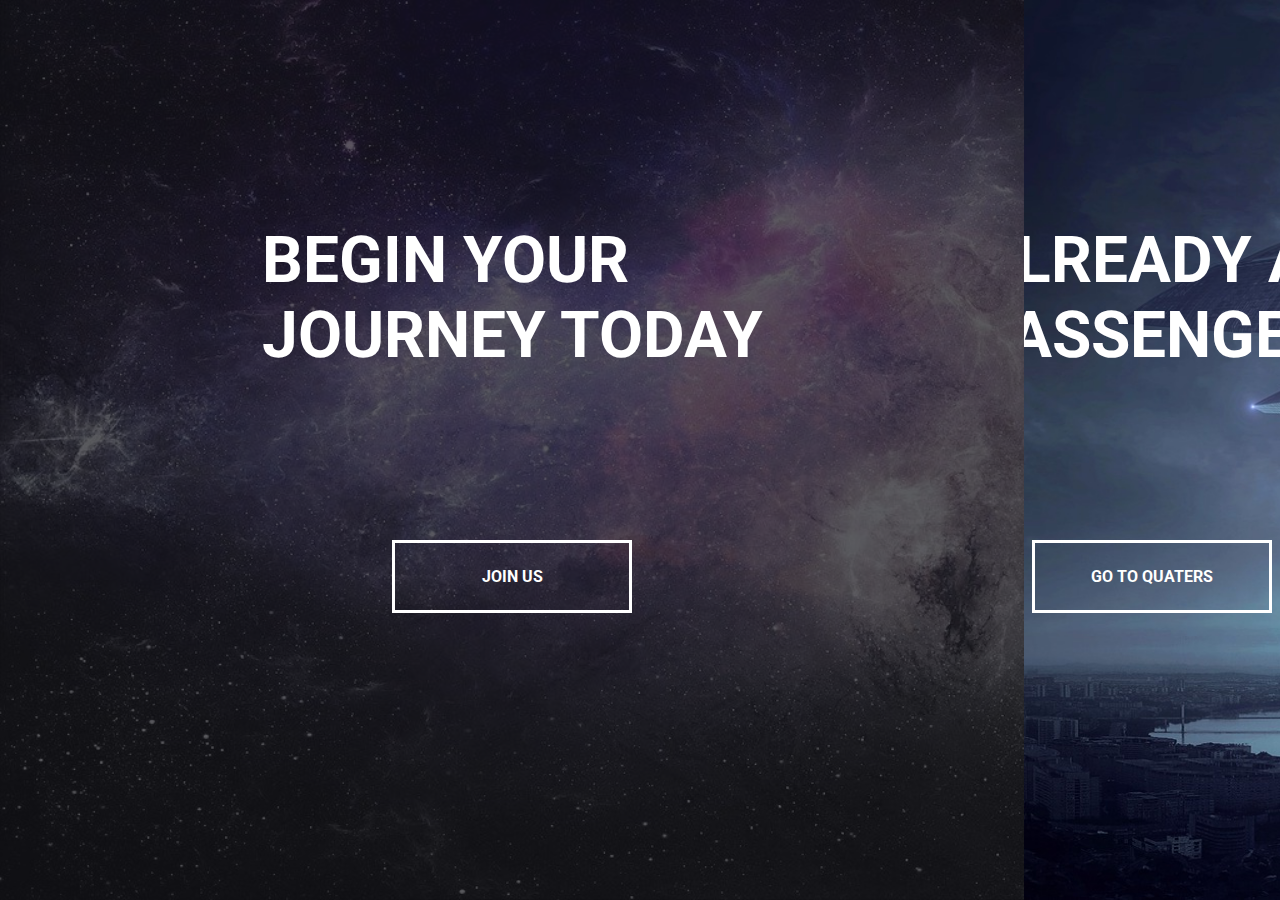
<file: index.html>
<!DOCTYPE html>
<html lang="en">
  <head>
    <meta charset="UTF-8" />
    <meta name="viewport" content="width=device-width, initial-scale=1.0" />
    <link rel="stylesheet" href="index.css" />
    <title>zclub
    </title>
  </head>
  <body>
    <div class="container">
      <div class="split left">
        <h1>BEGIN YOUR<br> JOURNEY TODAY</h1>
        <a href="404.html" class="btn">JOIN US</a>
      </div>
      <div class="split right">
        <h1>ALREADY A<br> PASSENGER </h1>
        <a href="loginmain.html" class="btn">Go To Quaters</a>
      </div>
    </div>

    <script src="index.js"></script>
  </body>
</html>
</file>
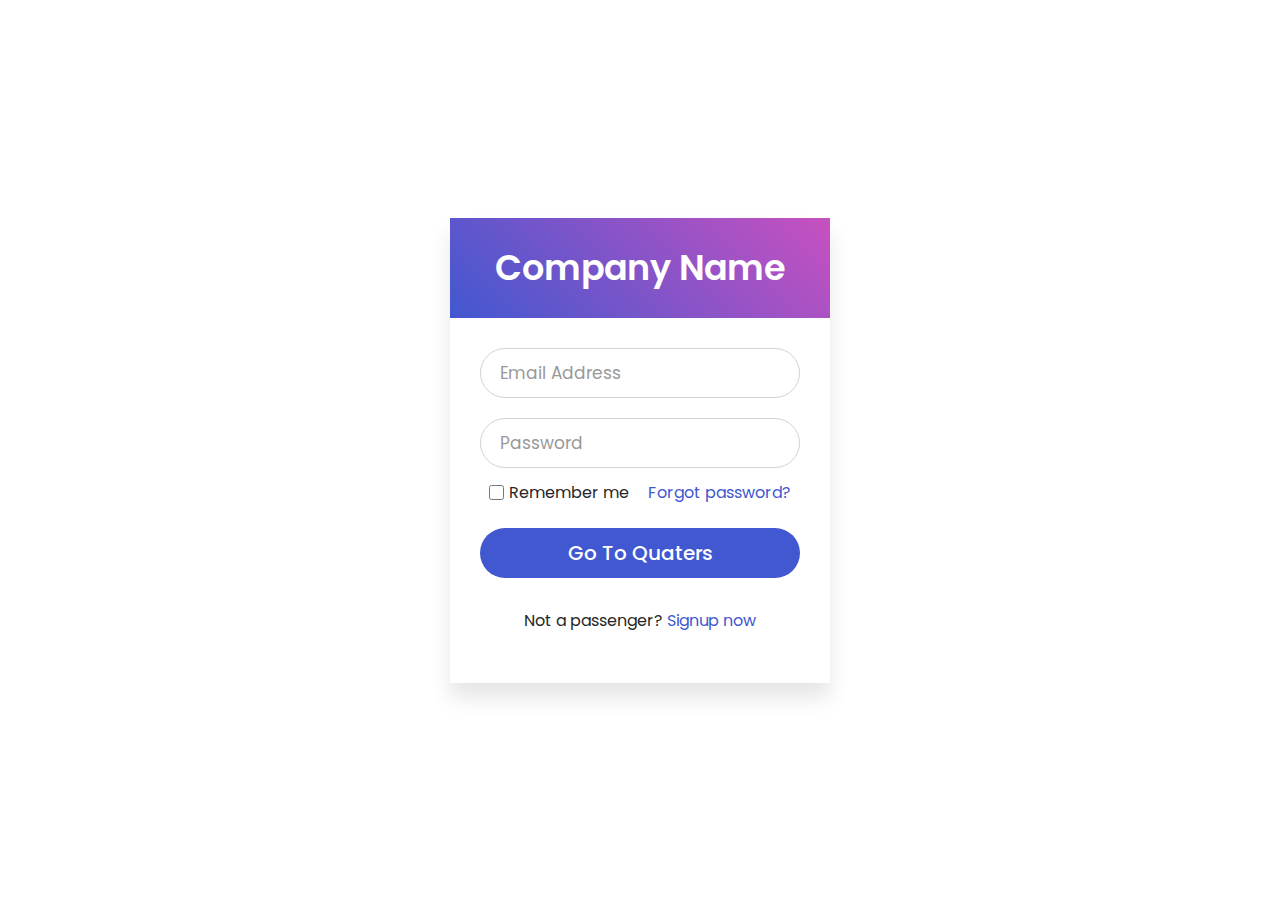
<file: loginmain.html>
<!DOCTYPE html>
<html lang="en" dir="ltr">
  <head>
   
    <meta charset="utf-8">
    <title>zclub</title>
    <link rel="stylesheet" href="loginmain.css">
  </head>
  <body>
    <div class="wrapper">
      <div class="title">
Company Name</div>
<form action="#">
        <div class="field">
          <input type="text" required>
          <label>Email Address</label>
        </div>
<div class="field">
          <input type="password" required>
          <label>Password</label>
        </div>
<div class="content">
          <div class="checkbox">
            <input type="checkbox" id="remember-me">
            <label for="remember-me">Remember me</label>
          </div>
<div class="pass-link">
<a href="#">Forgot password?</a></div>
</div>
<div class="field">
          <input type="submit" value="Go To Quaters">
        </div>
<div class="signup-link">
Not a passenger? <a href="#">Signup now</a></div>
</form>
</div>
</body>
</html>
</file>
<file: index.css>
@import url('https://fonts.googleapis.com/css2?family=Roboto:wght@400;700&display=swap');

:root {
  --left-bg-color: rgba(21, 21, 27, 0.7);
  --right-bg-color: rgba(247, 67, 67, 0);
  --left-btn-hover-color: rgba(87, 84, 236, 1);
  --right-btn-hover-color: rgba(28, 122, 28, 1);
  --hover-width: 80%;
  --other-width: 20%;
  --speed: 1000ms;
}

* {
  box-sizing: border-box;
}

body {
  font-family: 'Roboto', sans-serif;
  height: 100vh;
  overflow: hidden;
  margin: 0;
}

h1 {
  font-size: 4rem;
  color: #fff;
  position: absolute;
  left: 50%;
  top: 20%;
  transform: translateX(-50%);
  white-space: nowrap;
}

.btn {
  position: absolute;
  display: flex;
  align-items: center;
  justify-content: center;
  left: 50%;
  top: 60%;
  transform: translateX(-50%);
  text-decoration: none;
  color: #fff;
  border: #fff solid 0.2rem;
  font-size: 1rem;
  font-weight: bold;
  text-transform: uppercase;
  width: 15rem;
  padding: 1.5rem;
}

.split.left .btn:hover {
  background-color: var(--left-btn-hover-color);
  border-color: var(--left-btn-hover-color);
}

.split.right .btn:hover {
  background-color: var(--right-btn-hover-color);
  border-color: var(--right-btn-hover-color);
}

.container {
  position: relative;
  width: 100%;
  height: 100%;
  background: #333;
}

.split {
  position: absolute;
  width: 50%;
  height: 100%;
  overflow: hidden;
}

.split.left {
  left: 0;;
  background: url('space.jpg');
  background-repeat: no-repeat;
  background-size: cover;
}

.split.left::before {
  content: '';
  position: absolute;
  width: 100%;
  height: 100%;
  background-color: var(--left-bg-color);
}

.split.right {
  right: 0;
  background-color: beige;
  background: url('fantasy.jpg');
  background-repeat: no-repeat;
  background-size: cover;
}

.split.right::before {
  content: '';
  position: absolute;
  width: 100%;
  height: 100%;
  background-color: var(--right-bg-color);
}

.split.right,
.split.left,
.split.right::before,
.split.left::before {
  transition: all var(--speed) ease-in-out;
}

.hover-left .left {
  width: var(--hover-width);
}

.hover-left .right {
  width: var(--other-width);
}

.hover-right .right {
  width: var(--hover-width);
}

.hover-right .left {
  width: var(--other-width);
}

@media (max-width: 800px) {
  h1 {
    font-size: 2rem;
    top: 30%;
  }

  .btn {
    padding: 1.2rem;
    width: 12rem;
  }
}
</file>
<file: loginmain.css>
@import url('https://fonts.googleapis.com/css?family=Poppins:400,500,600,700&display=swap');
*{
  margin: 0;
  padding: 0;
  box-sizing: border-box;
  font-family: 'Poppins', sans-serif;
}
html,body{
  display: grid;
  height: 100%;
  width: 100%;
  place-items: center;
  background: #ffffff;

}
::selection{
  background: #4158d0;
  color: #fff;
}
.wrapper{
  width: 380px;
  background: #fff;
  border-radius: 0px;
  box-shadow: 0px 15px 20px rgba(0,0,0,0.1);
  left: 60%;
}
.wrapper .title{
  font-size: 35px;
  font-weight: 600;
  text-align: center;
  line-height: 100px;
  color: #fff;
  user-select: none;
  border-radius: 0px;
  background: linear-gradient(-135deg, #c850c0, #4158d0);
}
.wrapper form{
  padding: 10px 30px 50px 30px;
}
.wrapper form .field{
  height: 50px;
  width: 100%;
  margin-top: 20px;
  position: relative;
}
.wrapper form .field input{
  height: 100%;
  width: 100%;
  outline: none;
  font-size: 17px;
  padding-left: 20px;
  border: 1px solid lightgrey;
  border-radius: 25px;
  transition: all 0.3s ease;
}
.wrapper form .field input:focus,
form .field input:valid{
  border-color: #0b9d45;
}
.wrapper form .field label{
  position: absolute;
  top: 50%;
  left: 20px;
  color: #999999;
  font-weight: 400;
  font-size: 17px;
  pointer-events: none;
  transform: translateY(-50%);
  transition: all 0.3s ease;
}
form .field input:focus ~ label,
form .field input:valid ~ label{
  top: 0%;
  font-size: 16px;
  color: #000000;
  background: #fff;
  transform: translateY(-50%);
}
form .content{
  display: flex;
  width: 100%;
  height: 50px;
  font-size: 16px;
  align-items: center;
  justify-content: space-around;
}
form .content .checkbox{
  display: flex;
  align-items: center;
  justify-content: center;
}
form .content input{
  width: 15px;
  height: 15px;
  background: red;
}
form .content label{
  color: #262626;
  user-select: none;
  padding-left: 5px;
}
form .content .pass-link{
  color: "";
}
form .field input[type="submit"]{
  color: #fff;
  border: none;
  padding-left: 0;
  margin-top: -10px;
  font-size: 20px;
  font-weight: 500;
  cursor: pointer;
  background: linear-gradient(-135deg,#4158d0, #4158d0);
  transition: all 0.3s ease;
}
form .field input[type="submit"]:active{
  color: #000000;
  transform: scale(0.95);
  background: linear-gradient(-135deg, #0fe778, #0b9d45) ;
}
form .signup-link{
  color: #262626;
  margin-top: 20px;
  text-align: center;
}
form .pass-link a,
form .signup-link a{
  color: #4158d0;
  text-decoration: none;
}
form .pass-link a:hover,
form .signup-link a:hover{
  text-decoration: underline;
  color: #0b9d45;

}

.site-footer {
  background-color: #26272b;
  padding: 0;
  font-size: 15px;
  line-height: 24px;
  color: #737373;
  border-radius: 0;
  box-shadow: 0 10px 20px rgba(0,0,0,0);
}
.site-footer hr {
  border-top-color: #bbb;
  opacity: 0.5;
}
.site-footer hr.small {
  margin:0;
}
.site-footer h6 {
  color: #fff;
  font-size: 16px;
  text-transform: uppercase;
  margin-top: 5px;
  letter-spacing: 2px;
}
.site-footer a {
  color: #737373;
}
.site-footer a:hover {
  color: #fff;
  text-decoration: none;
} 
.footer-links {
  padding-left: 0;
  list-style: none;
}
.footer-links li {
  display: block;
}
.footer-links a {
  color: #737373;
}
.footer-links a:active,
.footer-links a:focus,
.footer-links a:hover {
  color: #fff;
  text-decoration: none;
} 
.site-footer .social-icons {
  text-align: right;
}
.site-footer .social-icons a {
  width: 40px;
  height: 40px;
  line-height: 40px;
  margin-left: 6px;
  margin-right: 0;
  border-radius: 100%;
  background-color: #33353d;
}
.copyright-text {
  margin: 0;
}
@media (max-width: 991px) {
  .site-footer [class^="col-"] {
    margin-bottom: 30px;
  }
}
@media (max-width: 767px) {
  .site-footer {
    padding-bottom: 0;
  }
  .site-footer .copyright-text,
  .site-footer .social-icons {
    text-align: center;
  }
}
.social-icons {
  padding-left: 0;
  margin-bottom: 0;
  list-style: none;
}
.social-icons li {
  display: inline-block;
  margin-bottom: 4px;
} 
.social-icons a {
  background-color: #eceeef;
  color: #818a91;
  font-size: 16px;
  display: inline-block;
  line-height: 44px;
  width: 44px;
  height: 44px;
  text-align: center;
  margin-right: 8px;
  -webkit-transition: all 0.2s linear;
  -o-transition: all 0.2s linear;
  transition: all 0.2s linear;
}
.social-icons a:active,
.social-icons a:focus,
.social-icons a:hover {
  color: #fff;
  background-color: #29aafe;
} 
.social-icons a.facebook:hover {
  background-color: #3b5998;
}
.social-icons a.twitter:hover {
  background-color: #00aced;
}
.social-icons a.linkedin:hover {
  background-color: #007bb6;
}
.social-icons a.dribbble:hover {
  background-color: #ea4c89;
}
</file>
